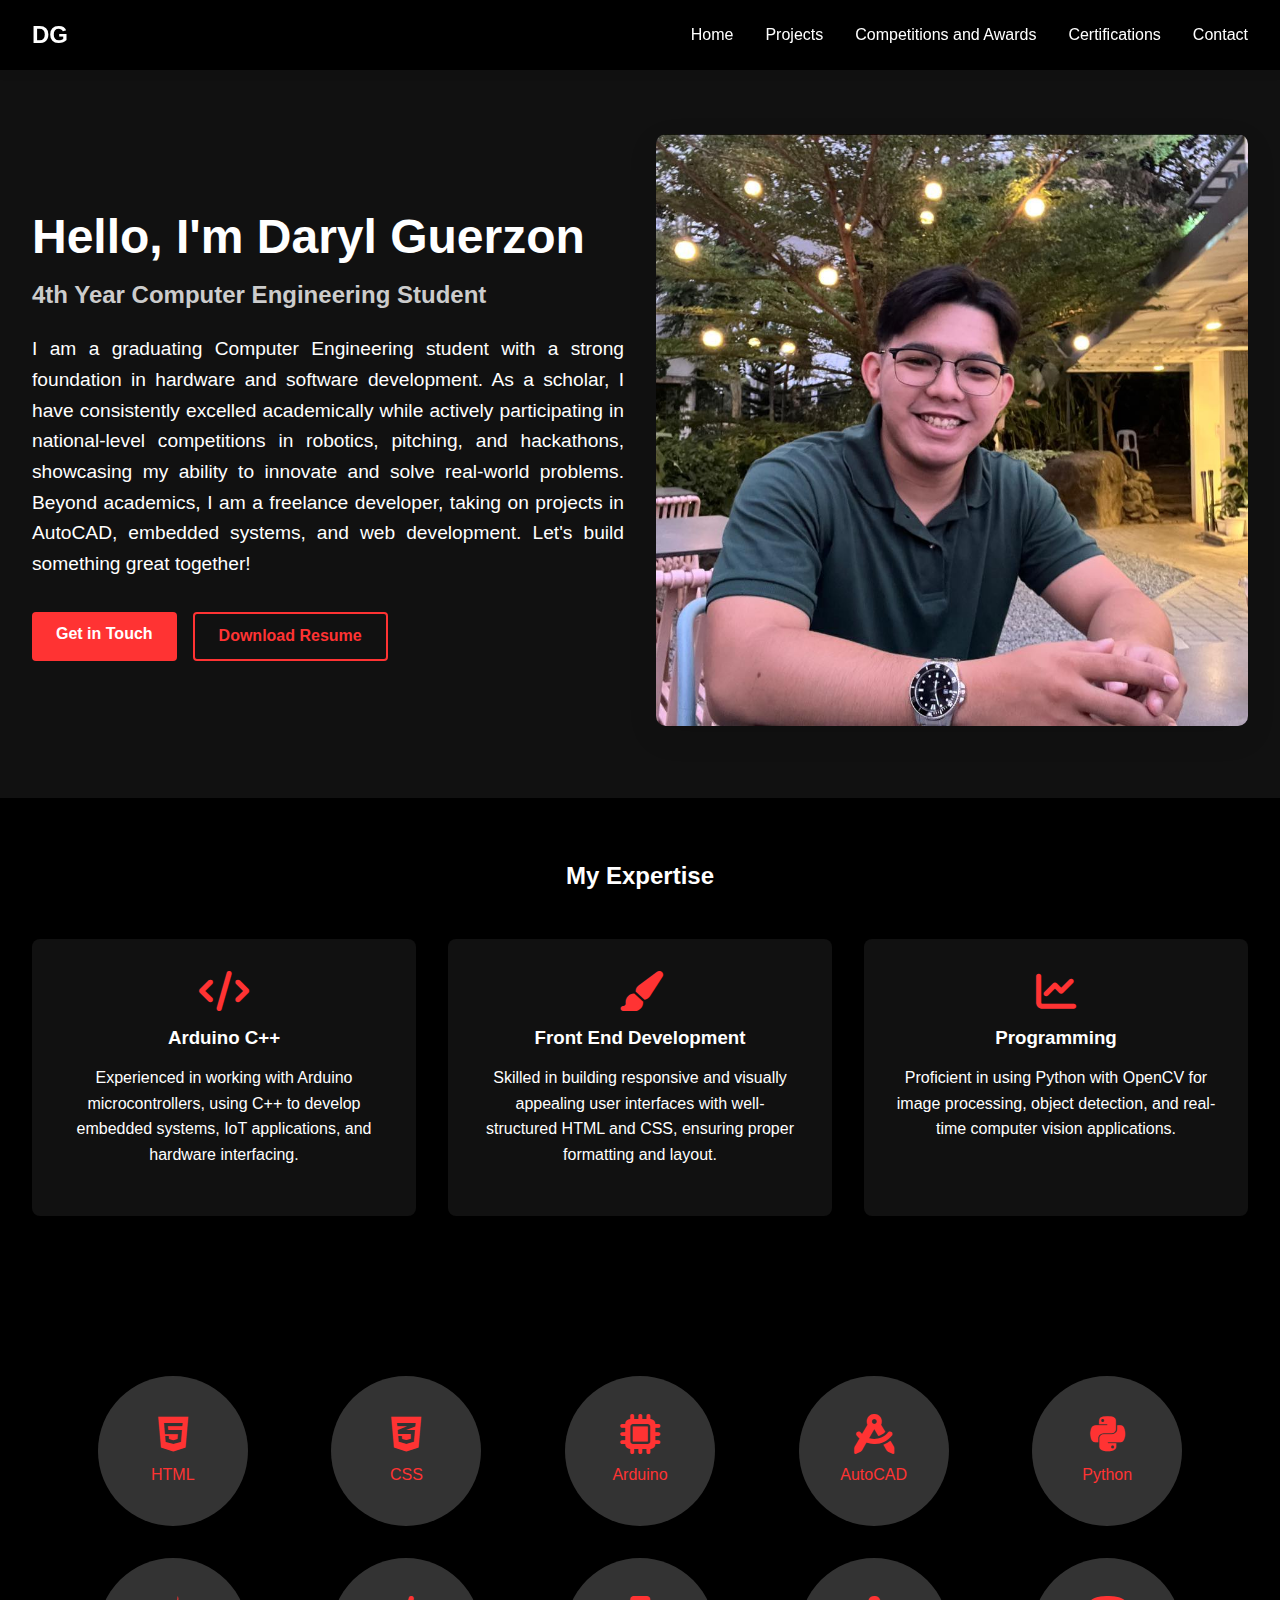
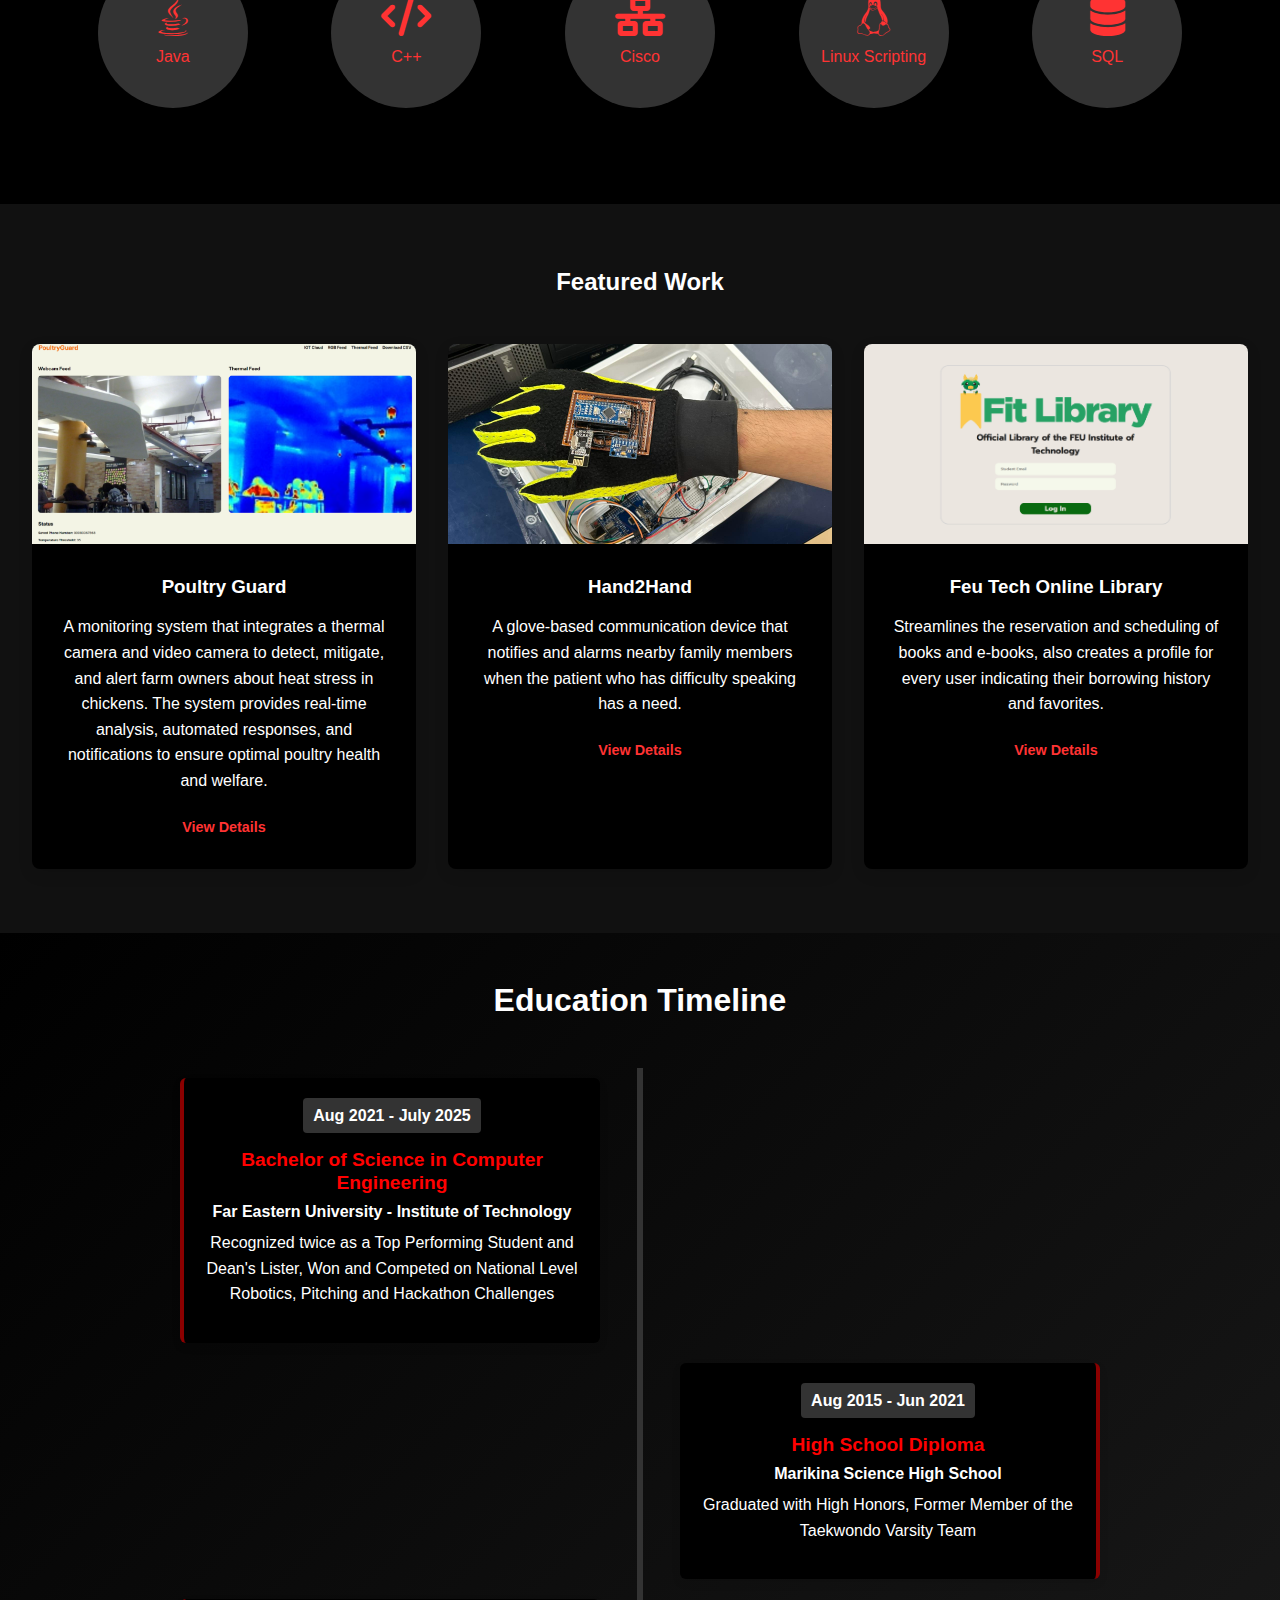
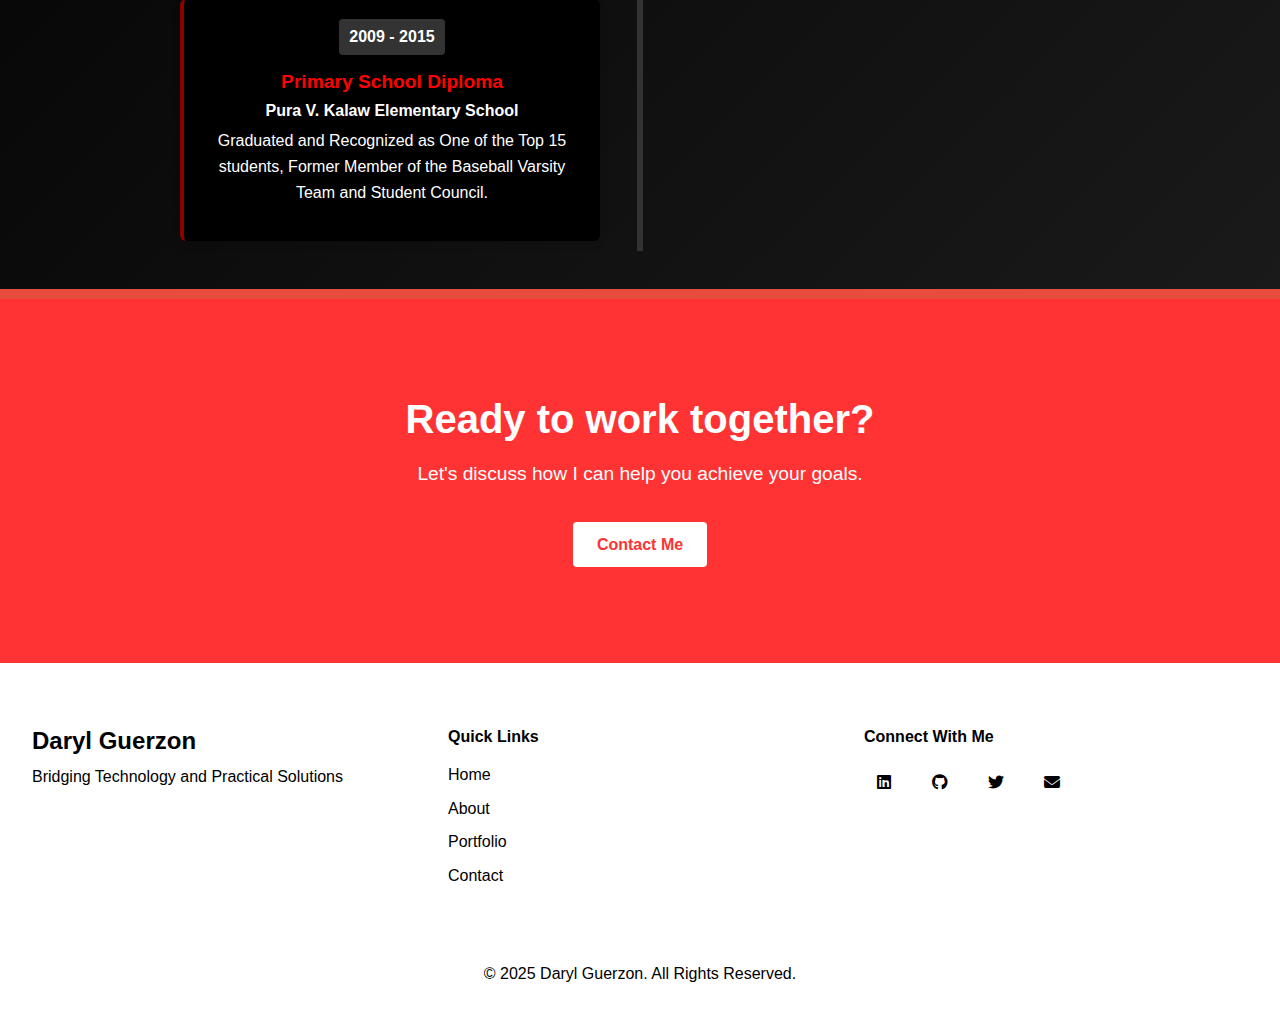
<file: index.html>
<!DOCTYPE html>
<html lang="en">
<head>
    <meta charset="UTF-8">
    <meta name="viewport" content="width=device-width, initial-scale=1.0">
    <title>DG - Professional Portfolio</title>
    <link rel="stylesheet" href="styles.css">
    <!-- Font Awesome for icons -->
    <link rel="stylesheet" href="https://cdnjs.cloudflare.com/ajax/libs/font-awesome/6.4.0/css/all.min.css">
</head>
<body>
    <!-- Navigation -->
    <nav>
        <div class="logo">
            <a href="index.html">DG</a>
        </div>
        <ul class="nav-links">
            <li><a href="index.html">Home</a></li>
            <li><a href="projects.html">Projects</a></li>
            <li><a href="competitions.html">Competitions and Awards</a></li>
            <li><a href="certifications.html">Certifications</a></li>
            <li><a href="contact.html">Contact</a></li>
        </ul>
        <div class="burger">
            <div class="line1"></div>
            <div class="line2"></div>
            <div class="line3"></div>
        </div>
    </nav>

    <!-- Hero Section -->
    <section class="hero">
        <div class="hero-content">
            <h1>Hello, I'm Daryl Guerzon</h1>
            <h2>4th Year Computer Engineering Student</h2>
            <p>I am a graduating Computer Engineering student with a strong foundation in hardware and software development. As a scholar, I have consistently excelled academically while actively participating in national-level competitions in robotics, pitching, and hackathons, 
                showcasing my ability to innovate and solve real-world problems. Beyond academics, I am a freelance developer, taking on projects in AutoCAD, embedded systems, and web development.
                Let's build something great together!</p>
            <div class="hero-buttons">
                <a href="contact.html" class="btn primary-btn" id="contactBtn">Get in Touch</a>
                <a href="https://drive.google.com/file/d/1lUKLN9TsIzFaoy6BZ70QxowKjv8Limdc/view?usp=sharing" target="_blank" class="btn secondary-btn">Download Resume</a>
            </div>
        </div>
        <div class="hero-image">
            <!-- Replace with your professional photo -->
            <img src="/img/dar.jpg" alt="Professional headshot of Daryl Guerzon">
        </div>
    </section>

    <!-- Featured Skills -->
    <section class="featured-skills">
        <h2>My Expertise</h2>
        <div class="skills-container">
            <div class="skill-card">
                <i class="fas fa-code"></i>
                <h3>Arduino C++</h3>
                <p>Experienced in working with Arduino microcontrollers, using C++ to develop embedded systems, IoT applications, and hardware interfacing.</p>
            </div>
            <div class="skill-card">
                <i class="fas fa-paint-brush"></i>
                <h3>Front End Development</h3>
                <p>Skilled in building responsive and visually appealing user interfaces with well-structured HTML and CSS, ensuring proper formatting and layout.</p>
            </div>
            <div class="skill-card">
                <i class="fas fa-chart-line"></i>
                <h3>Programming</h3>
                <p>Proficient in using Python with OpenCV for image processing, object detection, and real-time computer vision applications.</p>
            </div>
        </div>
    </section>
    
    <!-- Expertise -->
    <section class="expertise-section">
        <div class="container">
            <div class="expertise-container">
                <div class="expertise">
                    <i class="fab fa-html5"></i>
                    <span>HTML</span>
                </div>
                <div class="expertise">
                    <i class="fab fa-css3-alt"></i>
                    <span>CSS</span>
                </div>
                <div class="expertise">
                    <i class="fas fa-microchip"></i>
                    <span>Arduino</span>
                </div>
                <div class="expertise">
                    <i class="fas fa-drafting-compass"></i>
                    <span>AutoCAD</span>
                </div>
                <div class="expertise">
                    <i class="fab fa-python"></i>
                    <span>Python</span>
                </div>
                <div class="expertise">
                    <i class="fab fa-java"></i>
                    <span>Java</span>
                </div>
                <div class="expertise">
                    <i class="fas fa-code"></i>
                    <span>C++</span>
                </div>
                <div class="expertise">
                    <i class="fas fa-network-wired"></i>
                    <span>Cisco</span>
                </div>
                <div class="expertise">
                    <i class="fab fa-linux"></i>
                    <span>Linux Scripting</span>
                </div>
                <div class="expertise">
                    <i class="fas fa-database"></i>
                    <span>SQL</span>
                </div>
            </div>
        </div>
    </section>

    <!-- Featured Projects -->
    <section class="featured-projects">
        <h2>Featured Work</h2>
        <div class="projects-container">
            <div class="project-card">
                <img src="/img/thesis3.png" alt="Project 1">
                <h3>Poultry Guard</h3>
                <p>A monitoring system that integrates a thermal camera and video camera to detect, mitigate, and alert farm owners about heat stress in chickens. 
                    The system provides real-time analysis, automated responses, and notifications to ensure optimal poultry health and welfare.</p>
                <a href="portfolio.html#project1" class="btn small-btn">View Details</a>
            </div>
            <div class="project-card">
                <img src="/img/embedded.jpg" alt="Project 2">
                <h3>Hand2Hand</h3>
                <p>A glove-based communication device that notifies and alarms nearby family members
                    when the patient who has difficulty speaking has a need.</p>
                <a href="portfolio.html#project2" class="btn small-btn">View Details</a>
            </div>
            <div class="project-card">
                <img src="/img/online lib.png" alt="Project 3">
                <h3>Feu Tech Online Library</h3>
                <p>Streamlines the reservation and scheduling of books and e-books, also creates a profile for every user indicating their borrowing history
                    and favorites.</p>
                <a href="portfolio.html#project3" class="btn small-btn">View Details</a>
            </div>
        </div>
    </section>

    <!-- Education -->
    <section class="header-educ">
        <h1>Education Timeline</h1> 
        
        <div class="education-timeline">
            <div class="education-entry">
                <div class="education-content">
                    <div class="education-date">Aug 2021 - July 2025</div>
                    <h3 class="education-title">Bachelor of Science in Computer Engineering</h3>
                    <p class="education-institution">Far Eastern University - Institute of Technology</p>
                    <p>Recognized twice as a Top Performing Student and Dean's Lister, Won and Competed on National Level Robotics, Pitching and Hackathon Challenges</p>
                </div>
            </div>
            
            <div class="education-entry">
                <div class="education-content">
                    <div class="education-date">Aug 2015 - Jun 2021</div>
                    <h3 class="education-title">High School Diploma</h3>
                    <p class="education-institution">Marikina Science High School</p>
                    <p>Graduated with High Honors, Former Member of the Taekwondo Varsity Team</p>
                </div>
            </div>
            
            <div class="education-entry">
                <div class="education-content">
                    <div class="education-date">2009 - 2015</div>
                    <h3 class="education-title">Primary School Diploma</h3>
                    <p class="education-institution">Pura V. Kalaw Elementary School</p>
                    <p>Graduated and Recognized as One of the Top 15 students, Former Member of the Baseball Varsity Team and Student Council.</p>
                </div>
            </div>
        </div>
    </section>
    
    <!-- Call to Action -->
    <section class="cta">
        <h2>Ready to work together?</h2>
        <p>Let's discuss how I can help you achieve your goals.</p>
        <a href="contact.html" class="btn primary-btn">Contact Me</a>
    </section>

    <!-- Footer -->
    <footer>
        <div class="footer-content">
            <div class="footer-logo">
                <h3>Daryl Guerzon</h3>
                <p>Bridging Technology and Practical Solutions</p>
            </div>
            <div class="footer-links">
                <h4>Quick Links</h4>
                <ul>
                    <li><a href="index.html">Home</a></li>
                    <li><a href="about.html">About</a></li>
                    <li><a href="portfolio.html">Portfolio</a></li>
                    <li><a href="contact.html">Contact</a></li>
                </ul>
            </div>
            <div class="footer-social">
                <h4>Connect With Me</h4>
                <div class="social-icons">
                    <a href="#"><i class="fab fa-linkedin"></i></a>
                    <a href="#"><i class="fab fa-github"></i></a>
                    <a href="#"><i class="fab fa-twitter"></i></a>
                    <a href="#"><i class="fas fa-envelope"></i></a>
                </div>
            </div>
        </div>
        <div class="footer-bottom">
            <p>&copy; 2025 Daryl Guerzon. All Rights Reserved.</p>
        </div>
    </footer>

    <!-- If you want to use an external JavaScript file -->
    <!-- <script src="script.js"></script> -->
    
    <!-- Inline JavaScript for the responsive navbar and other functionality -->
    <script>
        document.addEventListener('DOMContentLoaded', function() {
            // Burger menu functionality
            const burger = document.querySelector('.burger');
            const nav = document.querySelector('.nav-links');
            const navLinks = document.querySelectorAll('.nav-links li');
            
            // Toggle Navigation
            burger.addEventListener('click', function() {
                // Toggle Nav
                nav.classList.toggle('nav-active');
                
                // Animate Links
                navLinks.forEach((link, index) => {
                    if (link.style.animation) {
                        link.style.animation = '';
                    } else {
                        link.style.animation = `navLinkFade 0.5s ease forwards ${index / 7 + 0.3}s`;
                    }
                });
                
                // Burger Animation
                burger.classList.toggle('toggle');
            });
            
            // Close menu when clicking on a link
            navLinks.forEach(link => {
                link.addEventListener('click', () => {
                    nav.classList.remove('nav-active');
                    burger.classList.remove('toggle');
                    
                    navLinks.forEach(link => {
                        link.style.animation = '';
                    });
                });
            });
            
            // Function for "Get in Touch" button
            if (document.getElementById("contactBtn")) {
                document.getElementById("contactBtn").addEventListener("click", function(e) {
                    e.preventDefault(); // Prevent default anchor behavior
                    window.location.href = "mailto:guerzondaryl25@gmail.com";
                });
            }
        });
    </script>
</body>
</html>
</file>
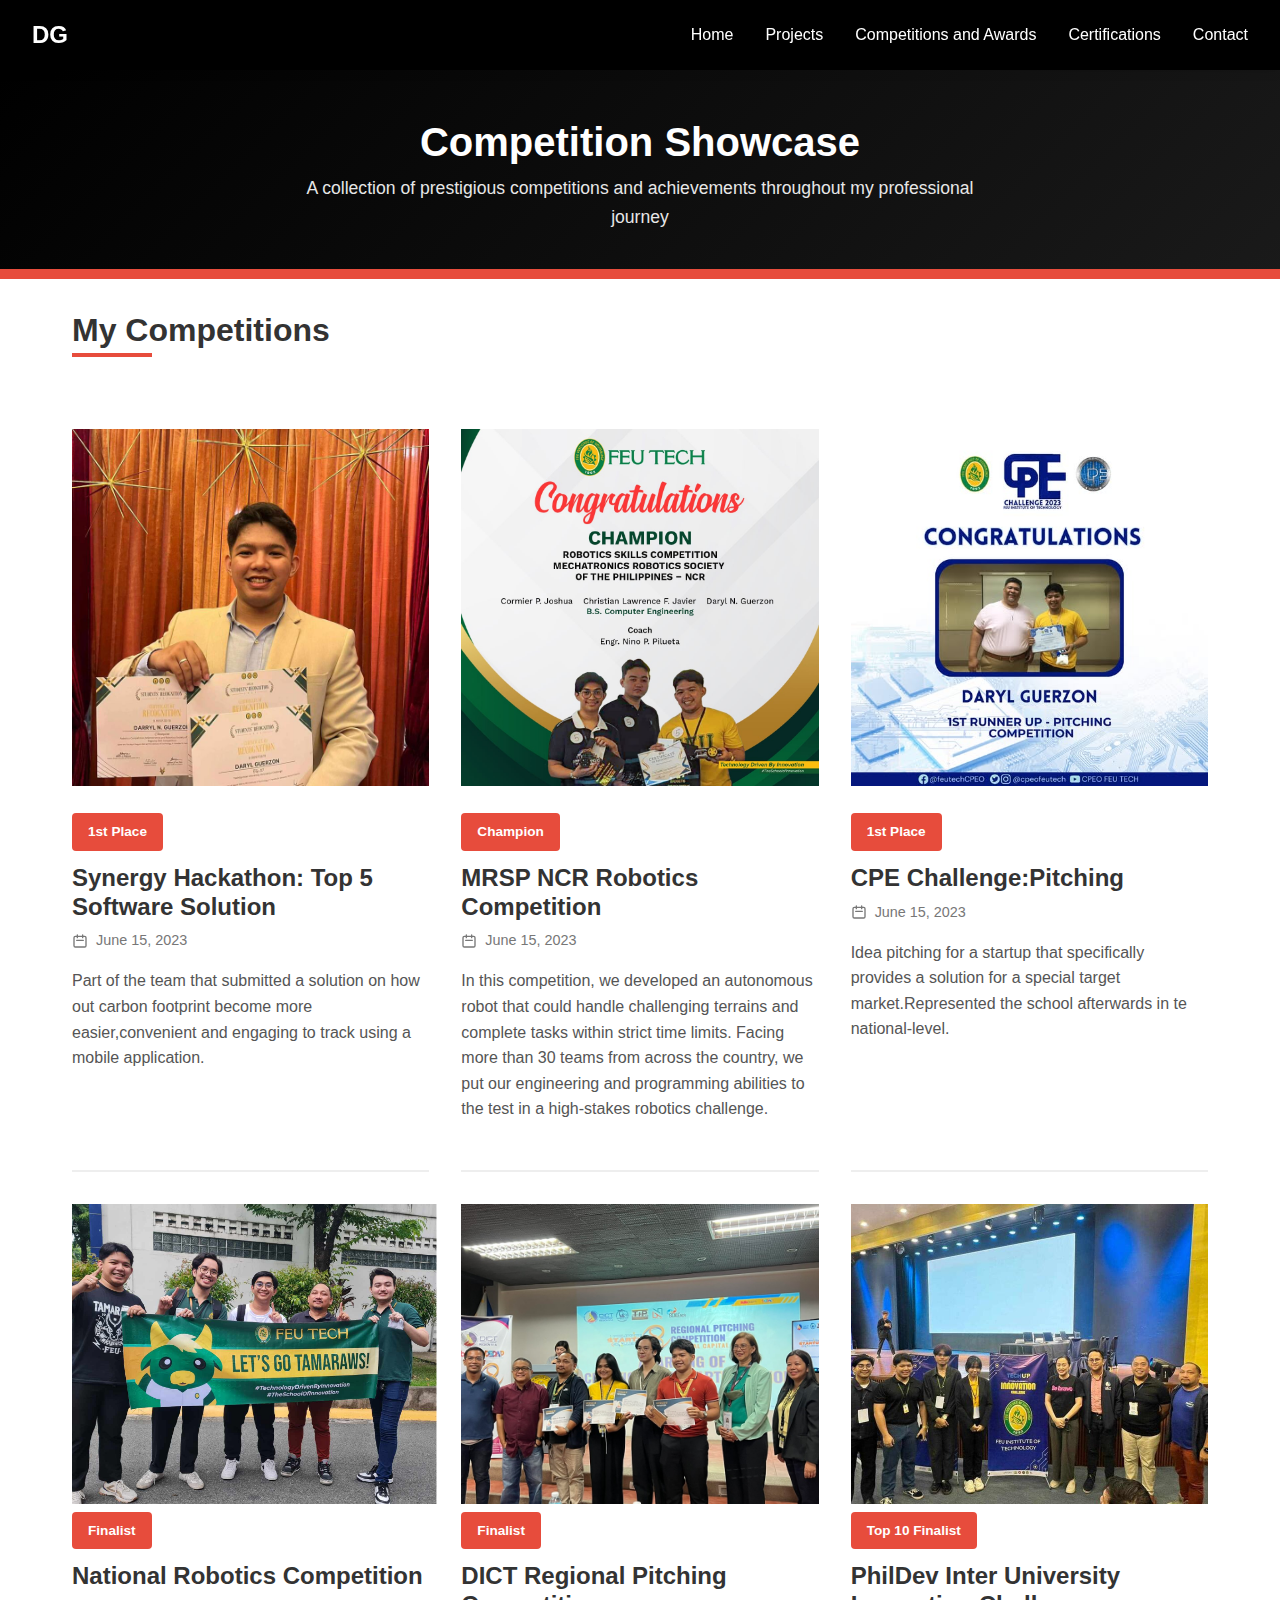
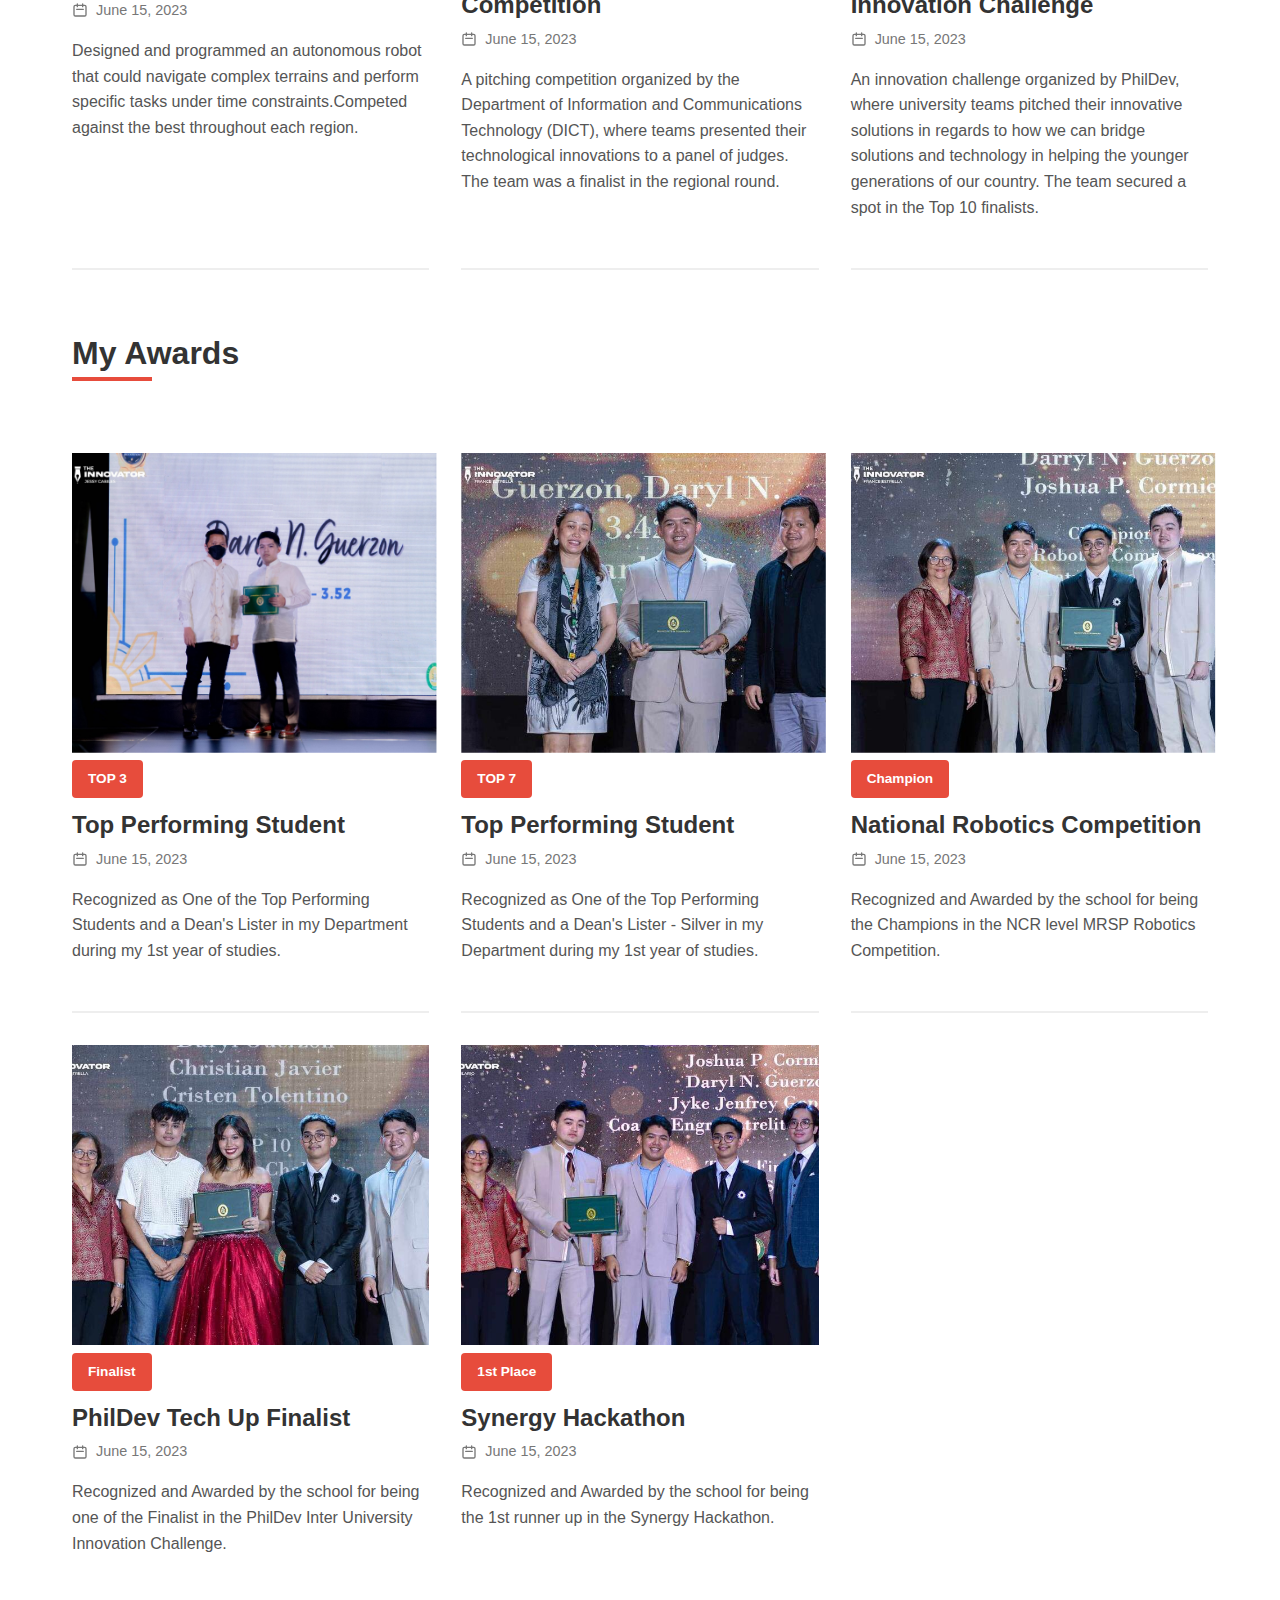
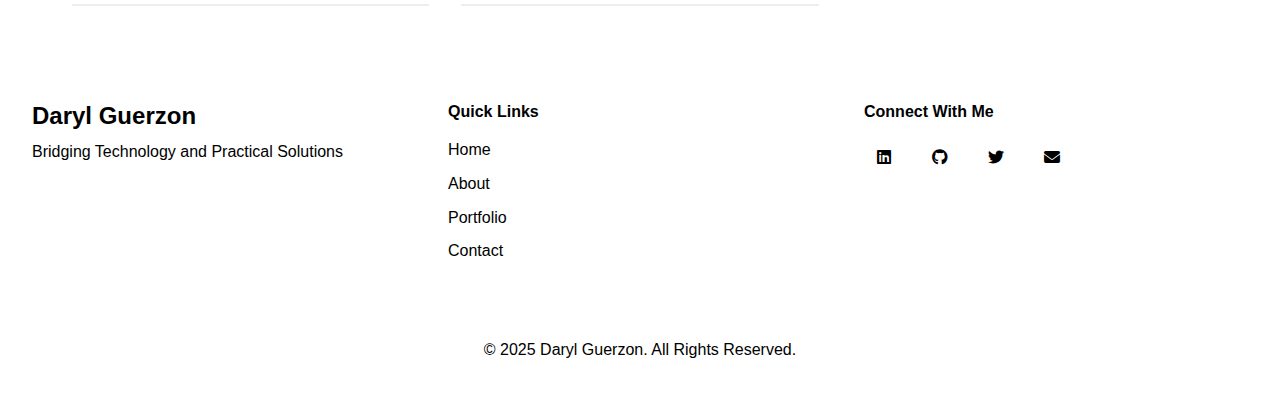
<file: competitions.html>
<!DOCTYPE html>
<html lang="en">
<head>
    <meta charset="UTF-8">
    <meta name="viewport" content="width=device-width, initial-scale=1.0">
    <title>DG - Professional Portfolio</title>
    <link rel="stylesheet" href="styles.css">
    <!-- Font Awesome for icons -->
    <link rel="stylesheet" href="https://cdnjs.cloudflare.com/ajax/libs/font-awesome/6.4.0/css/all.min.css">
</head>
<body>
    <!-- Navigation -->
    <nav>
        <div class="logo">
            <a href="index.html">DG</a>
        </div>
        <ul class="nav-links">
            <li><a href="index.html">Home</a></li>
            <li><a href="projects.html">Projects</a></li>
            <li><a href="competitions.html">Competitions and Awards</a></li>
            <li><a href="certifications.html">Certifications</a></li>
     
            <li><a href="contact.html">Contact</a></li>
        </ul>
        <div class="burger">
            <div class="line1"></div>
            <div class="line2"></div>
            <div class="line3"></div>
        </div>
    </nav>
    <header class="header-competition">
        <h1>Competition Showcase</h1>
        <p>A collection of prestigious competitions and achievements throughout my professional journey</p>
    </header>
    
    <div class="container">
        <h2 class="section-title">My Competitions</h2>
        
        <div class="competition-grid">
            <!-- Competition 1 -->
            <div class="competition-item">
                <div class="competition-image">
                    <img src="/img/AWARDS.jfif" alt="National Robotics Competition">
                </div>
                <span class="competition-badge">1st Place</span>
                <h3 class="competition-title">Synergy Hackathon: Top 5 Software Solution</h3>
                <div class="competition-date">
                    <svg xmlns="http://www.w3.org/2000/svg" fill="none" viewBox="0 0 24 24" stroke="currentColor">
                        <path stroke-linecap="round" stroke-linejoin="round" stroke-width="2" d="M8 7V3m8 4V3m-9 8h10M5 21h14a2 2 0 002-2V7a2 2 0 00-2-2H5a2 2 0 00-2 2v12a2 2 0 002 2z" />
                    </svg>
                    June 15, 2023
                </div>
                <p class="competition-description">
                    Part of the team that submitted a solution on how out carbon footprint become more easier,convenient and engaging to track using a mobile application.
                </p>
            </div>

            <!-- Competition 2 -->
            <div class="competition-item">
                <div class="competition-image">
                    <img src="/img/regional.jpg" alt="National Robotics Competition">
                </div>
                <span class="competition-badge">Champion</span>
                <h3 class="competition-title">MRSP NCR Robotics Competition </h3>
                <div class="competition-date">
                    <svg xmlns="http://www.w3.org/2000/svg" fill="none" viewBox="0 0 24 24" stroke="currentColor">
                        <path stroke-linecap="round" stroke-linejoin="round" stroke-width="2" d="M8 7V3m8 4V3m-9 8h10M5 21h14a2 2 0 002-2V7a2 2 0 00-2-2H5a2 2 0 00-2 2v12a2 2 0 002 2z" />
                    </svg>
                    June 15, 2023
                </div>
                <p class="competition-description">
                    In this competition, we developed an autonomous robot that could handle challenging terrains and complete tasks within strict time limits. Facing more than 30 teams from across the country, 
                    we put our engineering and programming abilities to the test in a high-stakes robotics challenge.
                </p>
            </div>

            <!-- Competition 3 -->
            <div class="competition-item">
                <div class="competition-image">
                    <img src="/img/runner up.jpg" alt="National Robotics Competition">
                </div>
                <span class="competition-badge">1st Place</span>
                <h3 class="competition-title">CPE Challenge:Pitching</h3>
                <div class="competition-date">
                    <svg xmlns="http://www.w3.org/2000/svg" fill="none" viewBox="0 0 24 24" stroke="currentColor">
                        <path stroke-linecap="round" stroke-linejoin="round" stroke-width="2" d="M8 7V3m8 4V3m-9 8h10M5 21h14a2 2 0 002-2V7a2 2 0 00-2-2H5a2 2 0 00-2 2v12a2 2 0 002 2z" />
                    </svg>
                    June 15, 2023
                </div>
                <p class="competition-description">
                    Idea pitching for a startup that specifically provides a solution for a special target market.Represented the school afterwards in te national-level.                </p>
            </div>
            <!-- Competition 4 -->
            <div class="competition-item">
                <div class="competition-image4">
                    <img src="/img/NCR.jpg" alt="National Robotics Competition">
                </div>
                <span class="competition-badge">Finalist</span>
                <h3 class="competition-title">National Robotics Competition</h3>
                <div class="competition-date">
                    <svg xmlns="http://www.w3.org/2000/svg" fill="none" viewBox="0 0 24 24" stroke="currentColor">
                        <path stroke-linecap="round" stroke-linejoin="round" stroke-width="2" d="M8 7V3m8 4V3m-9 8h10M5 21h14a2 2 0 002-2V7a2 2 0 00-2-2H5a2 2 0 00-2 2v12a2 2 0 002 2z" />
                    </svg>
                    June 15, 2023
                </div>
                <p class="competition-description">
                    Designed and programmed an autonomous robot that could navigate complex terrains and perform specific tasks under time constraints.Competed against the best throughout each region.
                </p>
            </div>
            
            <!-- Competition 5 -->
            <div class="competition-item">
                <div class="competition-image5">
                    <img src="/img/dict.jpg" alt="National Robotics Competition">
                </div>
                <span class="competition-badge">Finalist</span>
                <h3 class="competition-title">DICT Regional Pitching Competition</h3>
                <div class="competition-date">
                    <svg xmlns="http://www.w3.org/2000/svg" fill="none" viewBox="0 0 24 24" stroke="currentColor">
                        <path stroke-linecap="round" stroke-linejoin="round" stroke-width="2" d="M8 7V3m8 4V3m-9 8h10M5 21h14a2 2 0 002-2V7a2 2 0 00-2-2H5a2 2 0 00-2 2v12a2 2 0 002 2z" />
                    </svg>
                    June 15, 2023
                </div>
                <p class="competition-description">
                    A pitching competition organized by the Department of Information and Communications Technology (DICT),
                     where teams presented their technological innovations to a panel of judges. The team was a finalist in the regional round.</p>
            </div>

            <!-- Competition 6 -->
            <div class="competition-item">
                <div class="competition-image6">
                    <img src="/img/techup.jfif" alt="National Robotics Competition">
                </div>
                <span class="competition-badge">Top 10 Finalist</span>
                <h3 class="competition-title">PhilDev Inter University Innovation Challenge </h3>
                <div class="competition-date">
                    <svg xmlns="http://www.w3.org/2000/svg" fill="none" viewBox="0 0 24 24" stroke="currentColor">
                        <path stroke-linecap="round" stroke-linejoin="round" stroke-width="2" d="M8 7V3m8 4V3m-9 8h10M5 21h14a2 2 0 002-2V7a2 2 0 00-2-2H5a2 2 0 00-2 2v12a2 2 0 002 2z" />
                    </svg>
                    June 15, 2023
                </div>
                <p class="competition-description">
                    An innovation challenge organized by PhilDev, where university teams pitched their innovative solutions in regards to how we can bridge solutions and technology in helping 
                    the younger generations of our country. The team secured a spot in the Top 10 finalists.
                </p>
            </div>

           
        </div>
    </div>

    <!--AWARDS-->
    <div class="container">
        <h2 class="section-title">My Awards</h2>
        
        <div class="competition-grid">
            <!-- Competition 1 -->
            <div class="competition-item">
                <div class="competition-image4">
                    <img src="/img/1ST TPS.jpg" alt="National Robotics Competition">
                </div>
                <span class="competition-badge">TOP 3</span>
                <h3 class="competition-title">Top Performing Student</h3>
                <div class="competition-date">
                    <svg xmlns="http://www.w3.org/2000/svg" fill="none" viewBox="0 0 24 24" stroke="currentColor">
                        <path stroke-linecap="round" stroke-linejoin="round" stroke-width="2" d="M8 7V3m8 4V3m-9 8h10M5 21h14a2 2 0 002-2V7a2 2 0 00-2-2H5a2 2 0 00-2 2v12a2 2 0 002 2z" />
                    </svg>
                    June 15, 2023
                </div>
                <p class="competition-description">
                    Recognized as One of the Top Performing Students and a Dean's Lister in my Department during my 1st year of studies.</p>
            </div>

            <!-- Competition 2 -->
            <div class="competition-item">
                <div class="competition-image4">
                    <img src="/img/3RDTPS.jfif" alt="National Robotics Competition">
                </div>
                <span class="competition-badge">TOP 7</span>
                <h3 class="competition-title">Top Performing Student</h3>
                <div class="competition-date">
                    <svg xmlns="http://www.w3.org/2000/svg" fill="none" viewBox="0 0 24 24" stroke="currentColor">
                        <path stroke-linecap="round" stroke-linejoin="round" stroke-width="2" d="M8 7V3m8 4V3m-9 8h10M5 21h14a2 2 0 002-2V7a2 2 0 00-2-2H5a2 2 0 00-2 2v12a2 2 0 002 2z" />
                    </svg>
                    June 15, 2023
                </div>
                <p class="competition-description">
                    Recognized as One of the Top Performing Students and a Dean's Lister - Silver in my Department during my 1st year of studies.
                </p>
            </div>

            <!-- Competition 3 -->
            <div class="competition-item">
                <div class="competition-image4">
                    <img src="/img/ROBOTICS.jfif" alt="National Robotics Competition">
                </div>
                <span class="competition-badge">Champion</span>
                <h3 class="competition-title">National Robotics Competition</h3>
                <div class="competition-date">
                    <svg xmlns="http://www.w3.org/2000/svg" fill="none" viewBox="0 0 24 24" stroke="currentColor">
                        <path stroke-linecap="round" stroke-linejoin="round" stroke-width="2" d="M8 7V3m8 4V3m-9 8h10M5 21h14a2 2 0 002-2V7a2 2 0 00-2-2H5a2 2 0 00-2 2v12a2 2 0 002 2z" />
                    </svg>
                    June 15, 2023
                </div>
                <p class="competition-description">
                    Recognized and Awarded by the school for being the Champions in the NCR level MRSP Robotics Competition.
                </p>
            </div>
            <!-- Competition 4 -->
            <div class="competition-item">
                <div class="competition-image7">
                    <img src="/img/TECHUPASR.jfif" alt="National Robotics Competition">
                </div>
                <span class="competition-badge">Finalist</span>
                <h3 class="competition-title">PhilDev Tech Up Finalist</h3>
                <div class="competition-date">
                    <svg xmlns="http://www.w3.org/2000/svg" fill="none" viewBox="0 0 24 24" stroke="currentColor">
                        <path stroke-linecap="round" stroke-linejoin="round" stroke-width="2" d="M8 7V3m8 4V3m-9 8h10M5 21h14a2 2 0 002-2V7a2 2 0 00-2-2H5a2 2 0 00-2 2v12a2 2 0 002 2z" />
                    </svg>
                    June 15, 2023
                </div>
                <p class="competition-description">
                    Recognized and Awarded by the school for being one of the Finalist in the PhilDev Inter University Innovation Challenge.
                </p>
            </div>
            
            <!-- Competition 5 -->
            <div class="competition-item">
                <div class="competition-image5">
                    <img src="/img/SYNERGY.jfif" alt="National Robotics Competition">
                </div>
                <span class="competition-badge">1st Place</span>
                <h3 class="competition-title">Synergy Hackathon</h3>
                <div class="competition-date">
                    <svg xmlns="http://www.w3.org/2000/svg" fill="none" viewBox="0 0 24 24" stroke="currentColor">
                        <path stroke-linecap="round" stroke-linejoin="round" stroke-width="2" d="M8 7V3m8 4V3m-9 8h10M5 21h14a2 2 0 002-2V7a2 2 0 00-2-2H5a2 2 0 00-2 2v12a2 2 0 002 2z" />
                    </svg>
                    June 15, 2023
                </div>
                <p class="competition-description">
                    Recognized and Awarded by the school for being the 1st runner up in the Synergy Hackathon.
                </p>
            </div> 
        </div>
    </div>
    <footer>
        <div class="footer-content">
            <div class="footer-logo">
                <h3>Daryl Guerzon</h3>
                <p>Bridging Technology and Practical Solutions</p>
            </div>
            <div class="footer-links">
                <h4>Quick Links</h4>
                <ul>
                    <li><a href="index.html">Home</a></li>
                    <li><a href="about.html">About</a></li>
                    <li><a href="portfolio.html">Portfolio</a></li>
                    <li><a href="contact.html">Contact</a></li>
                </ul>
            </div>
            <div class="footer-social">
                <h4>Connect With Me</h4>
                <div class="social-icons">
                    <a href="#"><i class="fab fa-linkedin"></i></a>
                    <a href="#"><i class="fab fa-github"></i></a>
                    <a href="#"><i class="fab fa-twitter"></i></a>
                    <a href="#"><i class="fas fa-envelope"></i></a>
                </div>
            </div>
        </div>
        <div class="footer-bottom">
            <p>&copy; 2025 Daryl Guerzon. All Rights Reserved.</p>
        </div>
    </footer>
</body>
</html>
</file>
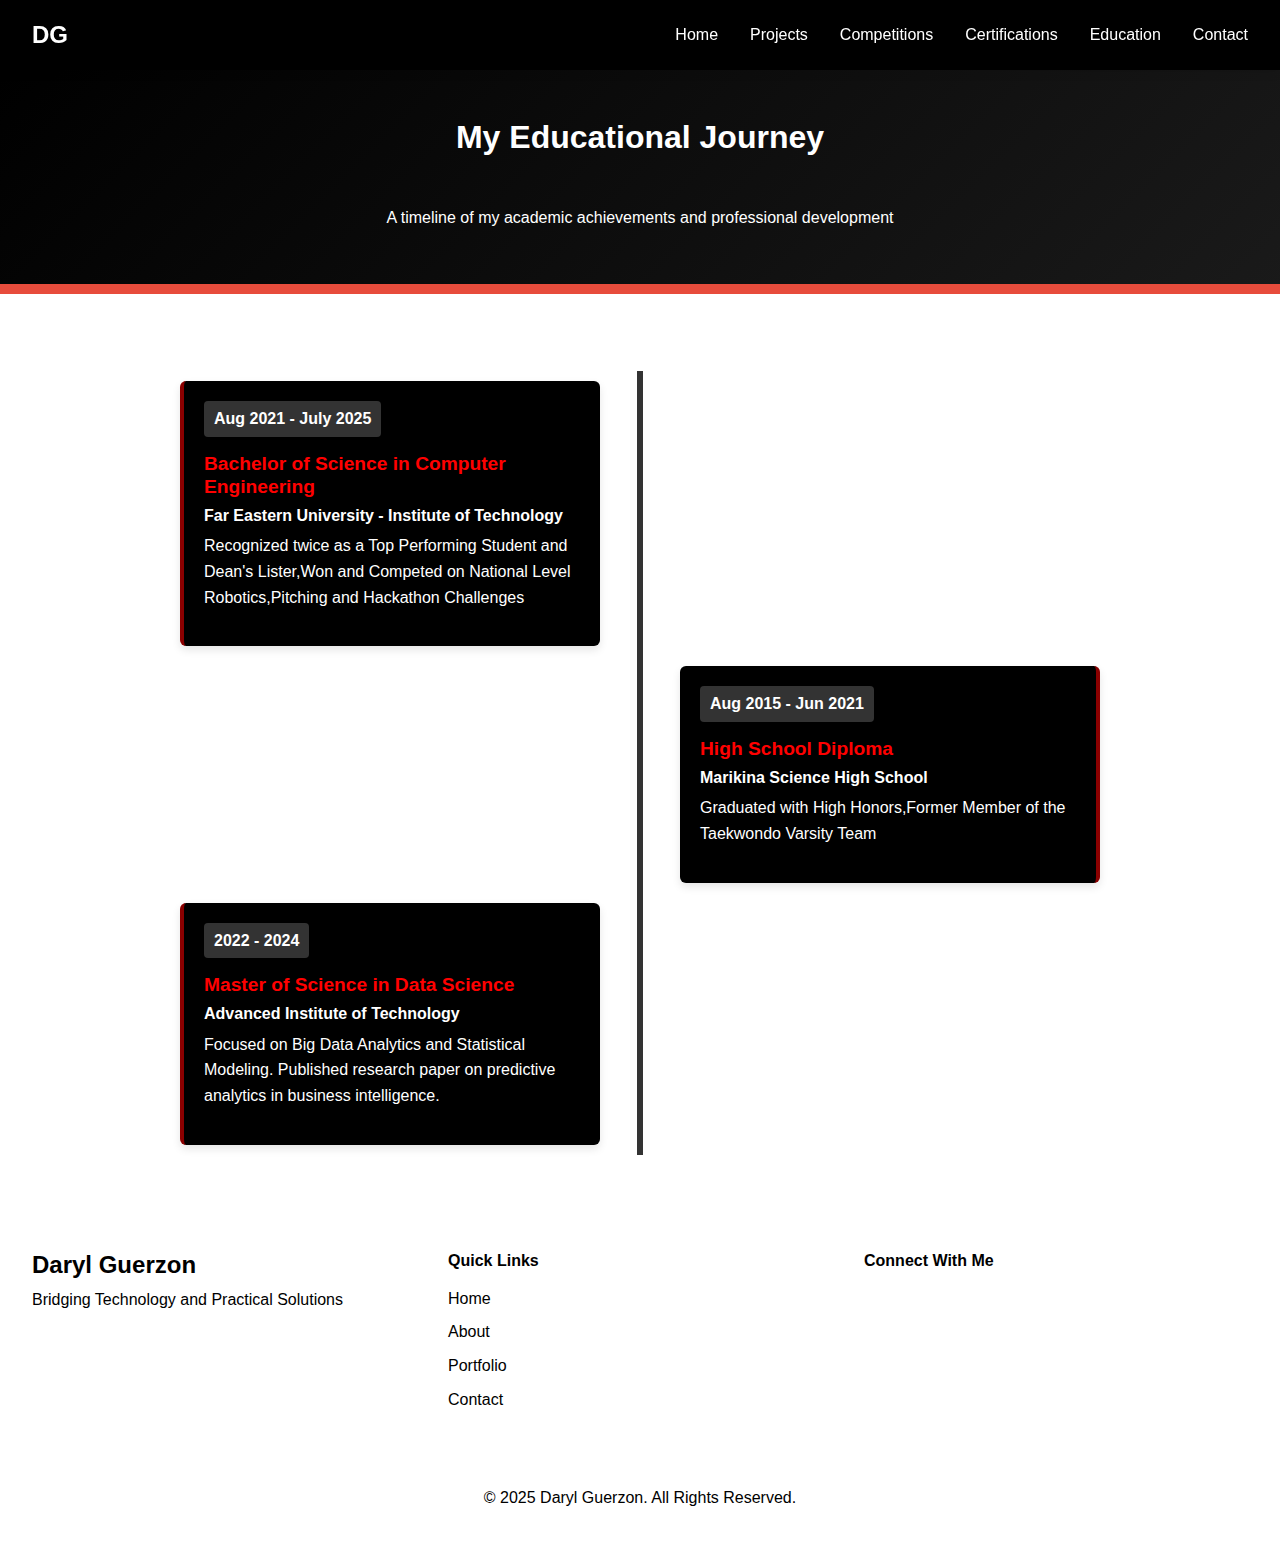
<file: education.html>
<!DOCTYPE html>
<html lang="en">
<head>
    <meta charset="UTF-8">
    <meta name="viewport" content="width=device-width, initial-scale=1.0">
    <title>My Educational Background</title>
    <link rel="stylesheet" href="styles.css">
</head>
<body>
     <!-- Navigation -->
     <nav>
        <div class="logo">
            <a href="index.html">DG</a>
        </div>
        <ul class="nav-links">
            <li><a href="index.html">Home</a></li>
            <li><a href="projects.html">Projects</a></li>
            <li><a href="competitions.html">Competitions</a></li>
            <li><a href="certifications.html">Certifications</a></li>
            <li><a href="education.html">Education</a></li>
            <li><a href="contact.html">Contact</a></li>
        </ul>
        <div class="burger">
            <div class="line1"></div>
            <div class="line2"></div>
            <div class="line3"></div>
        </div>
    </nav>
    <header class="header-educ">
        <h1>My Educational Journey</h1>
        <p>A timeline of my academic achievements and professional development</p>
    </header>
    
    <div class="container">
        <h2>Education Timeline</h2>
        
        <div class="education-timeline">
            <div class="education-entry">
                <div class="education-content">
                    <div class="education-date">Aug 2021 - July 2025</div>
                    <h3 class="education-title">Bachelor of Science in Computer Engineering</h3>
                    <p class="education-institution">Far Eastern University - Institute of Technology</p>
                    <p>Recognized twice as a Top Performing Student and Dean's Lister,Won and Competed on National Level Robotics,Pitching and Hackathon Challenges</p>
                </div>
            </div>
            
            <div class="education-entry">
                <div class="education-content">
                    <div class="education-date">Aug 2015 - Jun 2021</div>
                    <h3 class="education-title">High School Diploma</h3>
                    <p class="education-institution">Marikina Science High School</p>
                    <p>Graduated with High Honors,Former Member of the Taekwondo Varsity Team</p>
                </div>
            </div>
            
            <div class="education-entry">
                <div class="education-content">
                    <div class="education-date">2022 - 2024</div>
                    <h3 class="education-title">Master of Science in Data Science</h3>
                    <p class="education-institution">Advanced Institute of Technology</p>
                    <p>Focused on Big Data Analytics and Statistical Modeling. Published research paper on predictive analytics in business intelligence.</p>
                </div>
            </div>
            
        </div>
    </div>
    
    <!-- Footer -->
    <footer>
        <div class="footer-content">
            <div class="footer-logo">
                <h3>Daryl Guerzon</h3>
                <p>Bridging Technology and Practical Solutions</p>
            </div>
            <div class="footer-links">
                <h4>Quick Links</h4>
                <ul>
                    <li><a href="index.html">Home</a></li>
                    <li><a href="about.html">About</a></li>
                    <li><a href="portfolio.html">Portfolio</a></li>
                    <li><a href="contact.html">Contact</a></li>
                </ul>
            </div>
            <div class="footer-social">
                <h4>Connect With Me</h4>
                <div class="social-icons">
                    <a href="#"><i class="fab fa-linkedin"></i></a>
                    <a href="#"><i class="fab fa-github"></i></a>
                    <a href="#"><i class="fab fa-twitter"></i></a>
                    <a href="#"><i class="fas fa-envelope"></i></a>
                </div>
            </div>
        </div>
        <div class="footer-bottom">
            <p>&copy; 2025 Daryl Guerzon. All Rights Reserved.</p>
        </div>
    </footer>
</body>
</html>
</file>
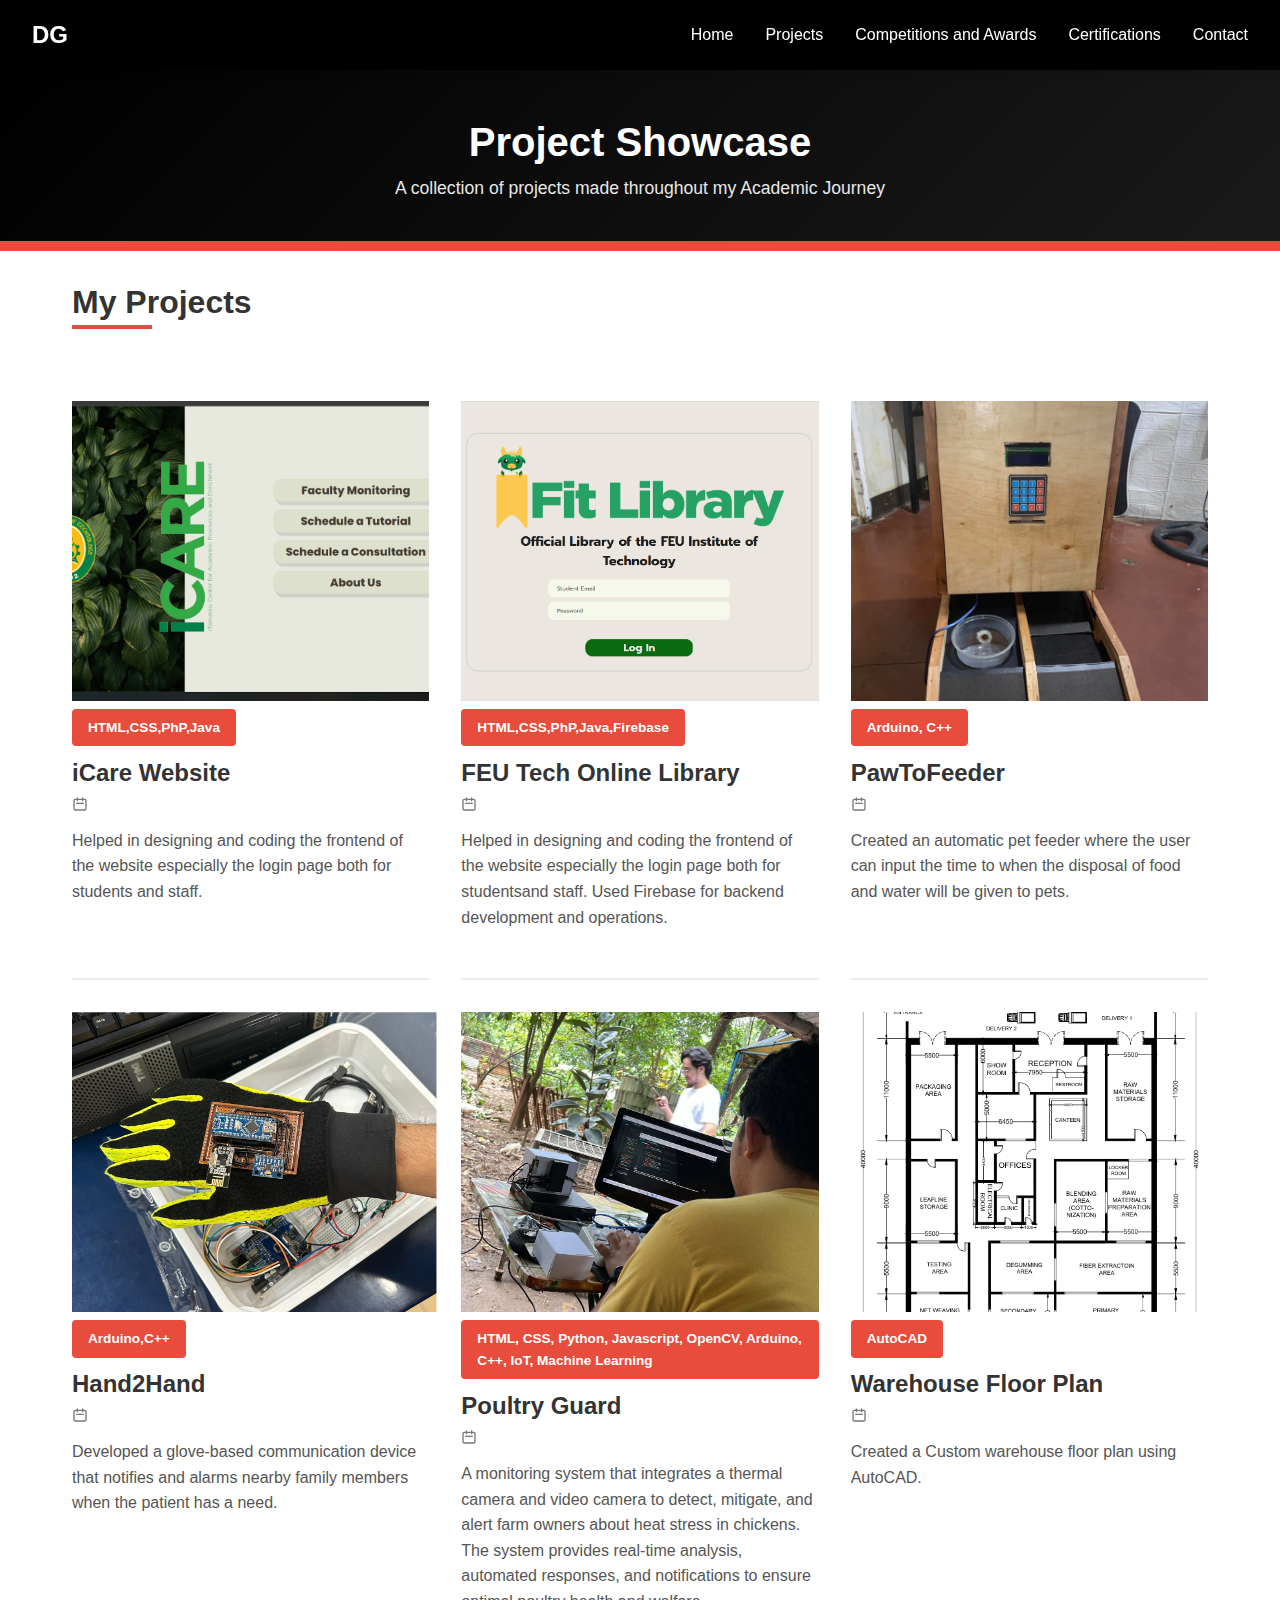
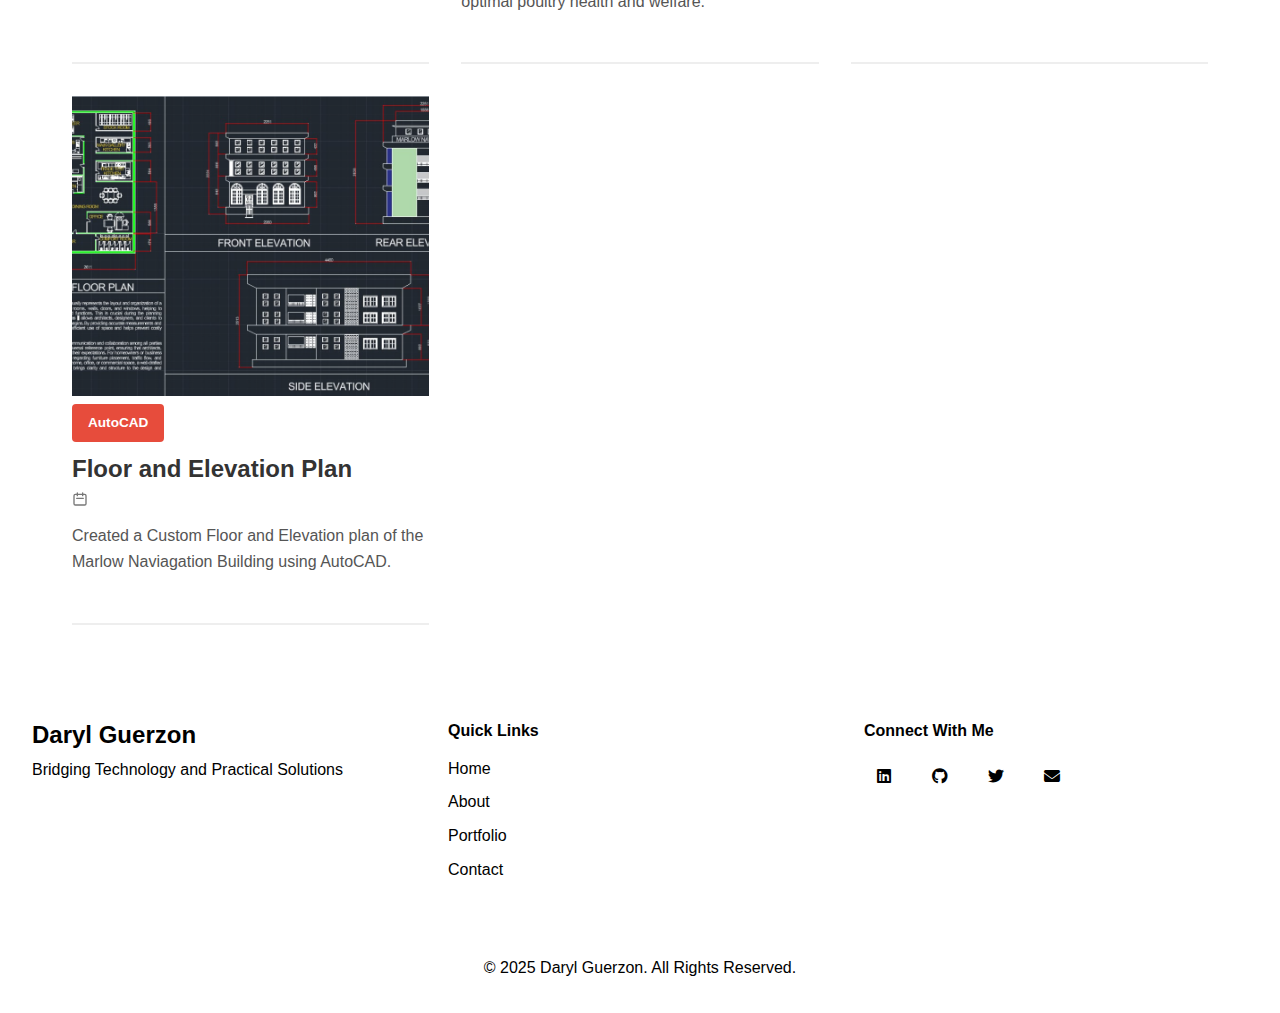
<file: projects.html>
<!DOCTYPE html>
<html lang="en">
<head>
    <meta charset="UTF-8">
    <meta name="viewport" content="width=device-width, initial-scale=1.0">
    <title>DG - Professional Portfolio</title>
    <link rel="stylesheet" href="styles.css">
    <!-- Font Awesome for icons -->
    <link rel="stylesheet" href="https://cdnjs.cloudflare.com/ajax/libs/font-awesome/6.4.0/css/all.min.css">
</head>
<body>
    <!-- Navigation -->
    <nav>
        <div class="logo">
            <a href="index.html">DG</a>
        </div>
        <ul class="nav-links">
            <li><a href="index.html">Home</a></li>
            <li><a href="projects.html">Projects</a></li>
            <li><a href="competitions.html">Competitions and Awards</a></li>
            <li><a href="certifications.html">Certifications</a></li>
           
            <li><a href="contact.html">Contact</a></li>
        </ul>
        <div class="burger">
            <div class="line1"></div>
            <div class="line2"></div>
            <div class="line3"></div>
        </div>
    </nav>
    <header class="header-competition">
        <h1>Project Showcase</h1>
        <p>A collection of projects made throughout my Academic Journey</p>
    </header>
    
    <div class="container">
        <h2 class="section-title">My Projects</h2>
        
        <div class="competition-grid">
            <!-- Competition 1 -->
            <div class="competition-item">
                <div class="competition-image5">
                    <img src="/img/icare.png" alt="National Robotics Competition">
                </div>
                <span class="competition-badge"> HTML,CSS,PhP,Java</span>
                <h3 class="competition-title"> iCare Website</h3>
                <div class="competition-date">
                    <svg xmlns="http://www.w3.org/2000/svg" fill="none" viewBox="0 0 24 24" stroke="currentColor">
                        <path stroke-linecap="round" stroke-linejoin="round" stroke-width="2" d="M8 7V3m8 4V3m-9 8h10M5 21h14a2 2 0 002-2V7a2 2 0 00-2-2H5a2 2 0 00-2 2v12a2 2 0 002 2z" />
                    </svg>
                    
                </div>
                <p class="competition-description">
                    Helped in designing and coding the frontend of the website especially the login page both for students
                    and staff.
                </p>
            </div>

            <!-- Competition 2 -->
            <div class="competition-item">
                <div class="competition-image5">
                    <img src="/img/online lib.png" alt="National Robotics Competition">
                </div>
                <span class="competition-badge"> HTML,CSS,PhP,Java,Firebase                </span>
                <h3 class="competition-title"> FEU Tech Online Library </h3>
                <div class="competition-date">
                    <svg xmlns="http://www.w3.org/2000/svg" fill="none" viewBox="0 0 24 24" stroke="currentColor">
                        <path stroke-linecap="round" stroke-linejoin="round" stroke-width="2" d="M8 7V3m8 4V3m-9 8h10M5 21h14a2 2 0 002-2V7a2 2 0 00-2-2H5a2 2 0 00-2 2v12a2 2 0 002 2z" />
                    </svg>
                    
                </div>
                <p class="competition-description">
                    Helped in designing and coding the frontend of the website especially the login page both for studentsand staff.
                    Used Firebase for backend development and operations.
                </p>
            </div>

            <!-- Competition 3 -->
            <div class="competition-item">
                <div class="competition-image5">
                    <img src="/img/pawto.jpg" alt="National Robotics Competition">
                </div>
                <span class="competition-badge">Arduino, C++</span>
                <h3 class="competition-title">PawToFeeder</h3>
                <div class="competition-date">
                    <svg xmlns="http://www.w3.org/2000/svg" fill="none" viewBox="0 0 24 24" stroke="currentColor">
                        <path stroke-linecap="round" stroke-linejoin="round" stroke-width="2" d="M8 7V3m8 4V3m-9 8h10M5 21h14a2 2 0 002-2V7a2 2 0 00-2-2H5a2 2 0 00-2 2v12a2 2 0 002 2z" />
                    </svg>
                    
                </div>
                <p class="competition-description">
                    Created an automatic pet feeder where the user can input the time to when the disposal of food and
                    water will be given to pets.                </p>
            </div>
            <!-- Competition 4 -->
            <div class="competition-item">
                <div class="competition-image4">
                    <img src="/img/embedded.jpg" alt="National Robotics Competition">
                </div>
                <span class="competition-badge">Arduino,C++</span>
                <h3 class="competition-title">Hand2Hand</h3>
                <div class="competition-date">
                    <svg xmlns="http://www.w3.org/2000/svg" fill="none" viewBox="0 0 24 24" stroke="currentColor">
                        <path stroke-linecap="round" stroke-linejoin="round" stroke-width="2" d="M8 7V3m8 4V3m-9 8h10M5 21h14a2 2 0 002-2V7a2 2 0 00-2-2H5a2 2 0 00-2 2v12a2 2 0 002 2z" />
                    </svg>
                    
                </div>
                <p class="competition-description">
                    Developed a glove-based communication device that notifies and alarms nearby family members
                    when the patient has a need.</p>
            </div>
            
            <!-- Competition 5 -->
            <div class="competition-item">
                <div class="competition-image5">
                    <img src="/img/thesis.jpg" alt="National Robotics Competition">
                </div>
                <span class="competition-badge">HTML, CSS, Python, Javascript, OpenCV, Arduino, C++, IoT, Machine Learning</span>
                <h3 class="competition-title">Poultry Guard</h3>
                <div class="competition-date">
                    <svg xmlns="http://www.w3.org/2000/svg" fill="none" viewBox="0 0 24 24" stroke="currentColor">
                        <path stroke-linecap="round" stroke-linejoin="round" stroke-width="2" d="M8 7V3m8 4V3m-9 8h10M5 21h14a2 2 0 002-2V7a2 2 0 00-2-2H5a2 2 0 00-2 2v12a2 2 0 002 2z" />
                    </svg>
                    
                </div>
                <p class="competition-description">
                    A monitoring system that integrates a thermal camera and video camera to detect, mitigate, and alert farm owners about heat stress in chickens. 
                    The system provides real-time analysis, automated responses, and notifications to ensure optimal poultry health and welfare.</p>
            </div>

            <!-- Competition 6 -->
            <div class="competition-item">
                <div class="competition-image6">
                    <img src="/img/WAREHOUSE.png" alt="National Robotics Competition">
                </div>
                <span class="competition-badge">AutoCAD</span>
                <h3 class="competition-title">Warehouse Floor Plan</h3>
                <div class="competition-date">
                    <svg xmlns="http://www.w3.org/2000/svg" fill="none" viewBox="0 0 24 24" stroke="currentColor">
                        <path stroke-linecap="round" stroke-linejoin="round" stroke-width="2" d="M8 7V3m8 4V3m-9 8h10M5 21h14a2 2 0 002-2V7a2 2 0 00-2-2H5a2 2 0 00-2 2v12a2 2 0 002 2z" />
                    </svg>
                    
                </div>
                <p class="competition-description">
                    Created a Custom warehouse floor plan using AutoCAD.
                </p>
            </div>
             <!-- Competition 6 -->
             <div class="competition-item">
                <div class="competition-image6">
                    <img src="/img/floorplan.png" alt="National Robotics Competition">
                </div>
                <span class="competition-badge">AutoCAD</span>
                <h3 class="competition-title">Floor and Elevation Plan</h3>
                <div class="competition-date">
                    <svg xmlns="http://www.w3.org/2000/svg" fill="none" viewBox="0 0 24 24" stroke="currentColor">
                        <path stroke-linecap="round" stroke-linejoin="round" stroke-width="2" d="M8 7V3m8 4V3m-9 8h10M5 21h14a2 2 0 002-2V7a2 2 0 00-2-2H5a2 2 0 00-2 2v12a2 2 0 002 2z" />
                    </svg>
                    
                </div>
                <p class="competition-description">
                    Created a Custom Floor and Elevation plan of the Marlow Naviagation Building using AutoCAD.
                </p>
            </div>

           
        </div>
    </div>
    <footer>
        <div class="footer-content">
            <div class="footer-logo">
                <h3>Daryl Guerzon</h3>
                <p>Bridging Technology and Practical Solutions</p>
            </div>
            <div class="footer-links">
                <h4>Quick Links</h4>
                <ul>
                    <li><a href="index.html">Home</a></li>
                    <li><a href="about.html">About</a></li>
                    <li><a href="portfolio.html">Portfolio</a></li>
                    <li><a href="contact.html">Contact</a></li>
                </ul>
            </div>
            <div class="footer-social">
                <h4>Connect With Me</h4>
                <div class="social-icons">
                    <a href="#"><i class="fab fa-linkedin"></i></a>
                    <a href="#"><i class="fab fa-github"></i></a>
                    <a href="#"><i class="fab fa-twitter"></i></a>
                    <a href="#"><i class="fas fa-envelope"></i></a>
                </div>
            </div>
        </div>
        <div class="footer-bottom">
            <p>&copy; 2025 Daryl Guerzon. All Rights Reserved.</p>
        </div>
    </footer>

</body>
</html>
</file>
<file: styles.css>
/* Base Styles */
/* Base Styles */
:root {
    --primary-color: #ff3333;     /* Bright red for primary highlights */
    --secondary-color: #cc0000;   /* Darker red for hover states */
    --accent-color: #ff6666;      /* Lighter red for accents */
    --text-color: #ffffff;        /* White text */
    --light-text: #cccccc;        /* Light gray for secondary text */
    --background: #000000;        /* Black background */
    --light-background: #111111;  /* Slightly lighter black for contrast */
    --border-color: #333333;      /* Dark gray for borders */
}

* {
    margin: 0;
    padding: 0;
    box-sizing: border-box;
}

body {
    font-family: 'Inter', 'Segoe UI', Tahoma, Geneva, Verdana, sans-serif;
    color: var(--text-color);
    line-height: 1.6;
}

h1, h2, h3, h4, h5, h6 {
    margin-bottom: 1rem;
    line-height: 1.2;
}

p {
    margin-bottom: 1rem;
}

a {
    color: var(--primary-color);
    text-decoration: none;
    transition: color 0.3s ease;
}

a:hover {
    color: var(--secondary-color);
}

section {
    padding: 4rem 2rem;
}

.btn {
    display: inline-block;
    padding: 0.6rem 1.5rem;
    border-radius: 4px;
    font-weight: 600;
    transition: all 0.3s ease;
    cursor: pointer;
}

.primary-btn {
    background-color: var(--primary-color);
    color: white;
}

.primary-btn:hover {
    background-color: var(--secondary-color);
    color: white;
}

.secondary-btn {
    background-color: transparent;
    color: var(--primary-color);
    border: 2px solid var(--primary-color);
}

.secondary-btn:hover {
    background-color: var(--primary-color);
    color: white;
}

.small-btn {
    padding: 0.4rem 1rem;
    font-size: 0.9rem;
}

/* Navigation */
nav {
    display: flex;
    justify-content: space-between;
    align-items: center;
    padding: 1rem 2rem;
    background-color: var(--background);
    box-shadow: 0 2px 10px rgba(0, 0, 0, 0.1);
    position: sticky;
    top: 0;
    z-index: 100;
}

.logo a {
    font-size: 1.5rem;
    font-weight: 700;
    color: var(--text-color);
}

.nav-links {
    display: flex;
    list-style: none;
}

.nav-links li {
    margin-left: 2rem;
}

.nav-links a {
    color: var(--text-color);
    font-weight: 500;
}

.nav-links a:hover {
    color: var(--primary-color);
}

.burger {
    display: none;
    cursor: pointer;
}

.burger div {
    width: 25px;
    height: 3px;
    background-color: var(--text-color);
    margin: 5px;
    transition: all 0.3s ease;
}

/* Hero Section */
.hero {
    display: flex;
    align-items: center;
    justify-content: space-between;
    min-height: 80vh;
    background-color: var(--light-background);
}

.hero-content {
    flex: 1;
    padding-right: 2rem;
}

.hero-content h1 {
    font-size: 3rem;
    margin-bottom: 1rem;
}

.hero-content h2 {
    font-size: 1.5rem;
    color: var(--light-text);
    margin-bottom: 1.5rem;
}

.hero-content p {
    font-size: 1.2rem;
    margin-bottom: 2rem;
    max-width: 600px;
    text-align: justify;
}

.hero-buttons {
    display: flex;
    gap: 1rem;
}

.hero-image {
    flex: 1;
    text-align: center;
}

.hero-image img {
    max-width: 100%;
    height: auto;
    border-radius: 10px;
    box-shadow: 0 10px 30px rgba(0, 0, 0, 0.1);
}

/* Featured Skills */
.featured-skills {
    background-color: var(--background);
    text-align: center;
}

.featured-skills h2 {
    margin-bottom: 3rem;
}

.skills-container {
    display: grid;
    grid-template-columns: repeat(auto-fit, minmax(300px, 1fr));
    gap: 2rem;
}

.skill-card {
    padding: 2rem;
    border-radius: 8px;
    background: var(--light-background);
    transition: transform 0.3s ease, box-shadow 0.3s ease;
}

.skill-card:hover {
    transform: translateY(-10px);
    box-shadow: 0 10px 20px rgba(0, 0, 0, 0.1);
}

.skill-card i {
    font-size: 2.5rem;
    color: var(--primary-color);
    margin-bottom: 1rem;
}

/* Featured Projects */
.featured-projects {
    background-color: var(--light-background);
    text-align: center;
}

.featured-projects h2 {
    margin-bottom: 3rem;
}

.projects-container {
    display: grid;
    grid-template-columns: repeat(auto-fit, minmax(300px, 1fr));
    gap: 2rem;
}

.project-card {
    background: var(--background);
    border-radius: 8px;
    overflow: hidden;
    box-shadow: 0 5px 15px rgba(0, 0, 0, 0.1);
    transition: transform 0.3s ease;
}

.project-card:hover {
    transform: translateY(-10px);
}

.project-card img {
    width: 100%;
    height: 200px;
    object-fit: cover;
}

.project-card h3, .project-card p {
    padding: 0 1.5rem;
}

.project-card h3 {
    margin-top: 1.5rem;
}

.project-card a {
    margin: 0 1.5rem 1.5rem;
    display: inline-block;
}

/*featured cert*/

.certification-grid {
    display: grid;
    grid-template-columns: repeat(3,1fr);
    gap: 2rem;
    max-width: 1200px;
    margin: 0 auto;
  }
  
  .certification-card {
    background-color: var(--light-background);
    border-radius: 8px;
    overflow: hidden;
    transition: transform 0.3s ease, box-shadow 0.3s ease;
    display: flex;
    flex-direction: column;
    height: 90%;
    box-shadow: 0 4px 6px rgba(0, 0, 0, 0.1);
    border: 1px solid var(--border-color);
  }
  .certification-card:hover {
    transform: translateY(-5px);
    box-shadow: 0 10px 20px rgba(255, 0, 0, 0.15);
    border-color: var(--primary-color);
  }
  
  .certification-badge {
    position: relative;
    background: linear-gradient(135deg, #000000 0%, #111111 100%);
    height: 120px;
    display: flex;
    align-items: flex-start;
    justify-content: flex-start;
    padding: 1rem;
    overflow: hidden;
  }
  
  .certification-badge::after {
    content: "";
    position: absolute;
    bottom: 0;
    left: 0;
    right: 0;
    height: 40px;
    background: linear-gradient(to bottom, transparent, rgba(255, 0, 0, 0.1));
    z-index: 1;
  }
  .certification-image {
    width: 70%; /* Adjust size as needed */
    height: auto; /* Maintain aspect ratio */
    max-height: 150px; /* Prevent excessive height */
    display: block; /* Ensures it behaves like a block element */
    margin: 1rem auto; /* Centers the image horizontally and adds spacing */
}


  .verified-badge {
    background-color: var(--primary-color);
    color: white;
    font-weight: bold;
    padding: 0.3rem 1rem;
    border-radius: 4px;
    font-size: 0.9rem;
    z-index: 2;
    box-shadow: 0 2px 4px rgba(0, 0, 0, 0.3);
  }
  
  .certification-title {
    padding: 1rem;
    font-size: 1.1rem;
    font-weight: 600;
    text-align: center;
    flex-grow: 1;
    display: flex;
    align-items: center;
    justify-content: center;
  }
  
  .view-details {
    display: block;
    text-align: center;
    color: var(--primary-color);
    padding: 0.8rem;
    font-weight: 500;
    transition: all 0.3s ease;
    border-top: 1px solid var(--border-color);
  }
  
  .view-details:hover {
    background-color: var(--primary-color);
    color: white;
  }
  
  /* Media queries for smaller screens */
  @media screen and (max-width: 768px) {
    .certification-grid {
      grid-template-columns: repeat(auto-fill, minmax(200px, 1fr));
    }
    
    .certification-title {
      font-size: 1rem;
    }
  }

/* Call to Action */
.cta {
    background-color: var(--primary-color);
    color: white;
    text-align: center;
    padding: 6rem 2rem;
}

.cta h2 {
    font-size: 2.5rem;
    margin-bottom: 1rem;
}

.cta p {
    font-size: 1.2rem;
    margin-bottom: 2rem;
    max-width: 600px;
    margin-left: auto;
    margin-right: auto;
}

.cta .btn {
    background-color: white;
    color: var(--primary-color);
}

.cta .btn:hover {
    background-color: var(--light-background);
}


/*expertises*/
.expertise-container {
  display: grid;
  grid-template-columns: repeat(5, 1fr);
  gap: 2rem;
  justify-items: center; /* Centers items inside each grid cell */
}

.expertise {
    width: 150px;
    height: 150px;
    border-radius: 50%;
    display: flex;
    flex-direction: column;
    justify-content: center;
    align-items: center;
    transition: all 0.4s ease;
    position: relative;
    box-shadow: 0 10px 20px rgba(0, 0, 0, 0.1);
    color: #ff3333;
    overflow: hidden;
    background-color:#333333;/* Red color for all circles */
}

.expertise-section{
    background-color: #000000;
}
.expertise::before {
    content: '';
    position: absolute;
    top: 0;
    left: 0;
    width: 100%;
    height: 100%;
    background: rgba(0, 0, 0, 0.15);
    z-index: 1;
    opacity: 0;
    transition: opacity 0.3s;
    border-radius: 50%;
}

.expertise:hover::before {
    opacity: 1;
}

.expertise i {
    font-size: 2.5rem;
    margin-bottom: 0.5rem;
    z-index: 2;
}

.expertise span {
    font-weight: 500;
    z-index: 2;
    text-align: center;
    padding: 0 10px;
}

.expertise:hover {
    transform: translateY(-10px);
    box-shadow: 0 15px 30px rgba(0, 0, 0, 0.2);
}

@media (max-width: 768px) {
    .expertise {
        width: 120px;
        height: 120px;
    }
    
    .expertise i {
        font-size: 2rem;
    }
    
    h1 {
        font-size: 2rem;
    }
    
    .expertise span {
        font-size: 0.9rem;
    }
}

@media (max-width: 480px) {
    .container {
        padding: 1.5rem;
    }
    
    .expertise {
        width: 100px;
        height: 100px;
    }
    
    .expertise i {
        font-size: 1.75rem;
    }
    
    .expertise span {
        font-size: 0.8rem;
    }
}

/*compet*/
/* Keep your existing navigation and general styles */

.header-competition {
    background: linear-gradient(135deg, #000000, #1a1a1a);
    color: white;
    text-align: center;
    padding: 3rem 1rem;
    position: relative;
}

.header-competition::after {
    content: '';
    position: absolute;
    bottom: 0;
    left: 0;
    width: 100%;
    height: 10px;
    background-color: #e74c3c;
}

.header-competition h1 {
    font-size: 2.5rem;
    margin-bottom: 0.5rem;
    font-weight: 700;
}

.header-competition p {
    font-size: 1.1rem;
    max-width: 700px;
    margin: 0 auto;
    opacity: 0.9;
}

.container {
    max-width: 1200px;
    margin: 0 auto;
    padding: 2rem;
}

.competition-grid {
    display: grid;
    grid-template-columns: repeat(auto-fill, minmax(350px, 1fr));
    gap: 2rem;
    margin-top: 2rem;
}

/* New non-card competition item styles */
.competition-item {
    padding-bottom: 2rem;
    border-bottom: 2px solid #eee;
    transition: transform 0.3s ease;
}

.competition-image {
    margin-bottom: 1.2rem;
    overflow: hidden;
}

.competition-image img {
    width: 100%;
    height: auto;
    object-fit: contain;
    transition: transform 0.5s ease;
}
.competition-image4 img{
    width: 120%;
    height: 300px;
    object-fit: cover;
    transition: transform 0.3s ease;
    clip-path: inset(0% 15% 0% 0%); /* Crops 10% from the right */
}
.competition-image7 img{
    width: 100%;
    height: 300px;
    object-fit: cover;
    transition: transform 0.3s ease;
    clip-path: insert(10% 0% 0% 0%); /* Crops 10% from the right */
}

.competition-image5 img,
.competition-image6 img {
    width: 100%;
    height: 300px;
    object-fit: cover;
    transition: transform 0.3s ease;
}
.competition-item:hover .competition-image img {
    transform: scale(1.05);
}

.competition-badge {
    display: inline-block;
    background: #e74c3c;
    color: white;
    padding: 0.5rem 1rem;
    border-radius: 4px;
    font-weight: 600;
    font-size: 0.85rem;
    margin-bottom: 0.8rem;
}

.competition-title {
    font-size: 1.5rem;
    color: #333;
    margin-bottom: 0.5rem;
    font-weight: 600;
}

.competition-date {
    color: #777;
    font-size: 0.9rem;
    margin-bottom: 1rem;
    display: flex;
    align-items: center;
}

.competition-date svg {
    margin-right: 0.5rem;
    height: 16px;
    width: 16px;
}

.competition-description {
    color: #555;
    line-height: 1.6;
}

.section-title {
    position: relative;
    color: #333;
    font-size: 2rem;
    margin-bottom: 2.5rem;
    padding-bottom: 0.5rem;
    display: inline-block;
}

.section-title::after {
    content: '';
    position: absolute;
    bottom: 0;
    left: 0;
    width: 80px;
    height: 4px;
    background-color: #e74c3c;
}

/* Responsive adjustments */
@media screen and (max-width: 768px) {
    .competition-grid {
        grid-template-columns: 1fr;
    }
    
    .competition-item {
        padding-bottom: 1.5rem;
        margin-bottom: 1.5rem;
    }
}
/*education*/

.header-educ {
    background: linear-gradient(135deg, #000000, #1a1a1a);
    color: white;
    text-align: center;
    padding: 3rem 1rem;
    position: relative;
}
.header-educ::after {
    content: '';
    position: absolute;
    bottom: 0;
    left: 0;
    width: 100%;
    height: 10px;
    background-color: #e74c3c;
}
.container {
    max-width: 1200px;
    margin: 0 auto;
    padding: 2rem;
}

.header-educ h1 {
    margin: 0;
    margin-bottom: 3rem;
}

.education-timeline {
    position: relative;
    max-width: 1000px;
    margin: 0 auto;
}

.education-timeline::after {
    content: '';
    position: absolute;
    width: 6px;
    background-color: #333;
    top: 0;
    bottom: 0;
    left: 50%;
    margin-left: -3px;
}

.education-entry {
    padding: 10px 40px;
    position: relative;
    background-color: inherit;
    width: 50%;
    box-sizing: border-box;
}

.education-entry:nth-child(odd) {
    left: 0;
}

.education-entry:nth-child(even) {
    left: 50%;
}

.education-content {
    padding: 20px;
    background-color: rgb(0, 0, 0);
    border-radius: 6px;
    box-shadow: 0 4px 8px rgba(0, 0, 0, 0.1);
    position: relative;
    border-left: 4px solid #8b0000;
}

.education-entry:nth-child(even) .education-content {
    border-left: none;
    border-right: 4px solid #8b0000;
}

.education-date {
    background-color: #333;
    color: white;
    display: inline-block;
    padding: 5px 10px;
    border-radius: 4px;
    font-weight: bold;
    margin-bottom: 10px;
}

.education-title {
    color: #ff0000;
    margin: 5px 0;
    font-size: 1.2rem;
}

.education-institution {
    font-weight: bold;
    margin: 5px 0;
}

.skills-section {
    background-color: #333;
    color: white;
    padding: 2rem;
    margin-top: 2rem;
    border-radius: 6px;
}


/* Responsive adjustments */
@media screen and (max-width: 768px) {
    .education-timeline::after {
        left: 31px;
    }
    
    .education-entry {
        width: 100%;
        padding-left: 70px;
        padding-right: 25px;
    }
    
    .education-entry:nth-child(even) {
        left: 0;
    }
    
    .education-entry:nth-child(even) .education-content {
        border-right: none;
        border-left: 4px solid #8b0000;
    }
}
/*contacts*/
.contact-section {
    background-color: white;
    border-radius: 8px;
    box-shadow: 0 5px 15px rgba(0, 0, 0, 0.1);
    margin: 3rem auto;
    max-width: 800px;
    padding: 2rem;
    flex: 1;
}

.contact-heading {
    color: #e60000;
    margin-bottom: 1.5rem;
    text-align: center;
}

.contact-subheading {
    color: #444;
    margin-bottom: 2rem;
    text-align: center;
}

.social-links {
    display: flex;
    flex-direction: column;
    gap: 1.5rem;
    margin: 2rem auto;
    max-width: 500px;
}

.social-link {
    background-color: #f2f2f2;
    border-radius: 8px;
    display: flex;
    align-items: center;
    padding: 1rem;
    text-decoration: none;
    color: #333;
    transition: all 0.3s ease;
}

.social-link:hover {
    background-color: #e60000;
    color: white;
    transform: translateY(-3px);
    box-shadow: 0 5px 15px rgba(0, 0, 0, 0.1);
}

.social-link img {
    height: 100%;
    width: 60px;
    margin-right: 15px;
}

.social-link:hover img {
    filter: brightness(0) invert(1);
}

.social-link-text {
    font-weight: bold;
    font-size: 1.1rem;
}

@media (max-width: 768px) {
    .contact-section {
        padding: 1.5rem;
        margin: 2rem 1rem;
    }
    
    .social-links {
        gap: 1rem;
    }
}

/* Footer */
footer {
    background-color: var(black);
    color: rgb(0, 0, 0);
    padding: 4rem 2rem 1rem;
}
.footer-content {
    display: grid;
    grid-template-columns: repeat(auto-fit, minmax(200px, 1fr));
    gap: 2rem;
    margin-bottom: 2rem;
}

.footer-logo h3 {
    font-size: 1.5rem;
    margin-bottom: 0.5rem;
}

.footer-links ul {
    list-style: none;
}

.footer-links li {
    margin-bottom: 0.5rem;
}

.footer-links a {
    color: black;
}

.footer-links a:hover {
    color: red;
}

.social-icons {
    display: flex;
    gap: 1rem;
}

.social-icons a {
    display: inline-block;
    color: rgb(0, 0, 0);
    background-color: rgba(255, 255, 255, 0.1);
    width: 40px;
    height: 40px;
    border-radius: 50%;
    display: flex;
    align-items: center;
    justify-content: center;
    transition: background-color 0.3s ease;
}

.social-icons a:hover {
    background-color: var(--primary-color);
}

.footer-bottom {
    text-align: center;
    padding-top: 2rem;
    border-top: 1px solid rgba(255, 255, 255, 0.1);
}

/* Responsive Design */
@media screen and (max-width: 1024px) {
    .hero {
        flex-direction: column;
        text-align: justify;
    }

    .hero-content {
        padding-right: 0;
        padding-bottom: 2rem;
       
    }

    .hero-buttons {
        justify-content: center;
    }
}

@media screen and (max-width: 768px) {
    body {
        font-size: 0.9rem;
    }

    .nav-links {
        position: absolute;
        right: 0;
        height: 92vh;
        top: 8vh;
        background-color: var(--background);
        display: flex;
        flex-direction: column;
        align-items: center;
        width: 50%;
        transform: translateX(100%);
        transition: transform 0.5s ease-in;
    }

    .nav-links li {
        opacity: 0;
        margin: 1.5rem 0;
    }

    .burger {
        display: block;
    }

    .nav-active {
        transform: translateX(0%);
    }
}
</file>
